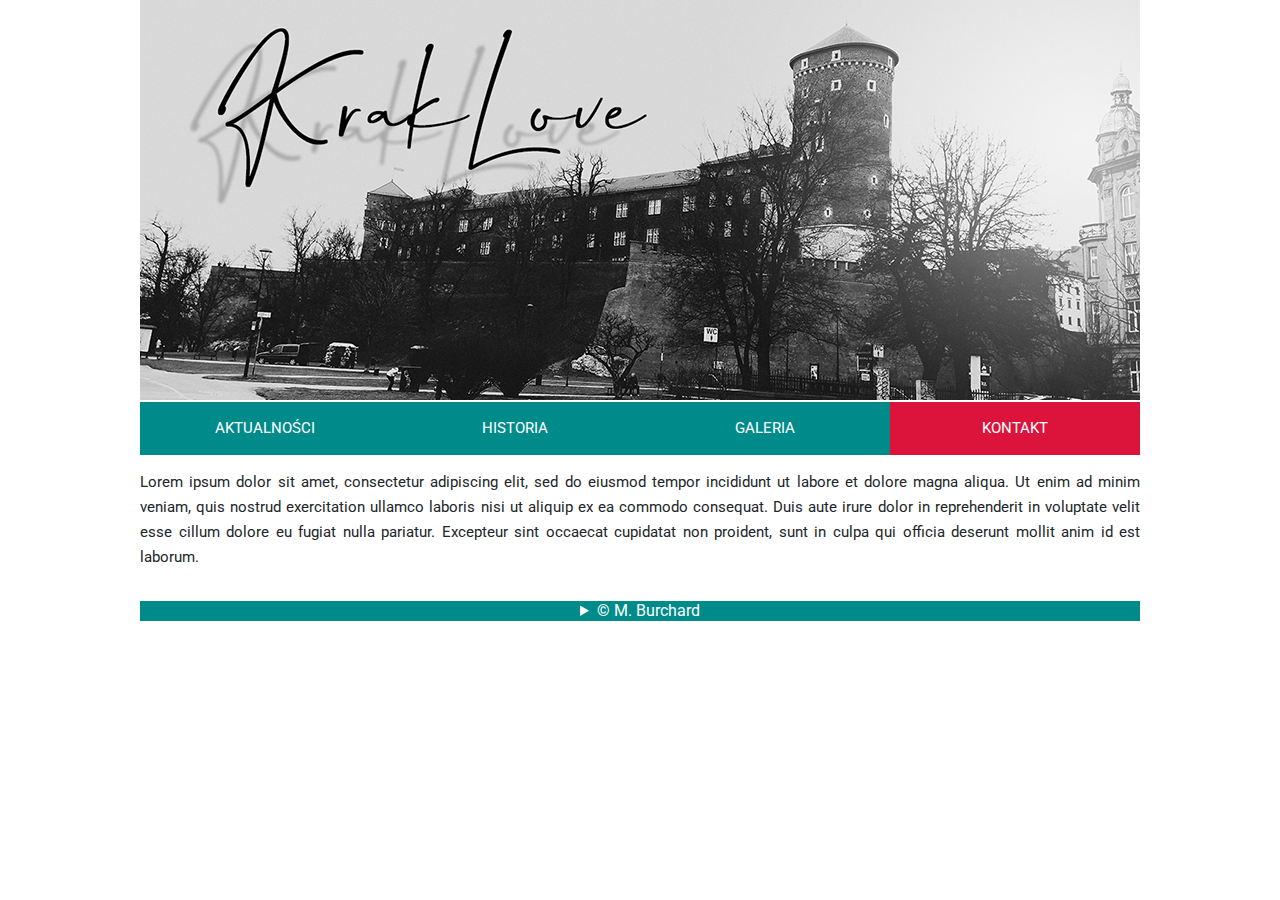
<file: contact.html>
<!DOCTYPE html>
<html lang="">
<head>
    <!-- kodowanie znaków -->
    <meta charset="utf-8">
    <!-- sposób wyświetlania na urządzeniach mobilnych -->
    <meta name="viewport" content="width=device-width, initial-scale=1.0">
    <title>KrakLove-strona testowa</title>
    <link href="https://fonts.googleapis.com/css?family=Mr+De+Haviland|Roboto&amp;subset=latin-ext" rel="stylesheet">
    <link rel="stylesheet" href="style.css">
    <link rel="shortcut icon" href="favicon.ico" />
    <!-- Bootstrap CSS -->
    <link rel="stylesheet" href="https://stackpath.bootstrapcdn.com/bootstrap/4.3.1/css/bootstrap.min.css" integrity="sha384-ggOyR0iXCbMQv3Xipma34MD+dH/1fQ784/j6cY/iJTQUOhcWr7x9JvoRxT2MZw1T" crossorigin="anonymous">
</head>

<body>
    <div id="wrapper">
        <header>
            <img src="header.jpg" width="1000" alt="zdjęcie header-Wawel" />
        </header>
        <nav>
            <a class="menu" href="index.html">aktualności</a>
            <a class="menu" href="history.html">historia</a>
            <a class="menu" href="gallery.html">galeria</a>
            <a class="menu active" href="contact.html">kontakt</a>
        </nav>
        <section>
            <p> Lorem ipsum dolor sit amet, consectetur adipiscing elit, sed do eiusmod tempor incididunt ut labore et dolore magna aliqua. Ut enim ad minim veniam, quis nostrud exercitation ullamco laboris nisi ut aliquip ex ea commodo consequat. Duis aute irure dolor in reprehenderit in voluptate velit esse cillum dolore eu fugiat nulla pariatur. Excepteur sint occaecat cupidatat non proident, sunt in culpa qui officia deserunt mollit anim id est laborum. </p>
        </section>
        <footer class="page-footer">
            <div class="container">
                <details>
                    <summary>© M. Burchard</summary>
                    <p class="p_footer">All photos on this web site are the property of maharett photography</p>
                </details>  
            </div>
        </footer>
    </div>
    
    <script src="https://code.jquery.com/jquery-3.3.1.slim.min.js" integrity="sha384-q8i/X+965DzO0rT7abK41JStQIAqVgRVzpbzo5smXKp4YfRvH+8abtTE1Pi6jizo" crossorigin="anonymous"></script>
    <script src="https://cdnjs.cloudflare.com/ajax/libs/popper.js/1.14.7/umd/popper.min.js" integrity="sha384-UO2eT0CpHqdSJQ6hJty5KVphtPhzWj9WO1clHTMGa3JDZwrnQq4sF86dIHNDz0W1" crossorigin="anonymous"></script>
    <script src="https://stackpath.bootstrapcdn.com/bootstrap/4.3.1/js/bootstrap.min.js" integrity="sha384-JjSmVgyd0p3pXB1rRibZUAYoIIy6OrQ6VrjIEaFf/nJGzIxFDsf4x0xIM+B07jRM" crossorigin="anonymous"></script>
    
</body>
</html>
</file>
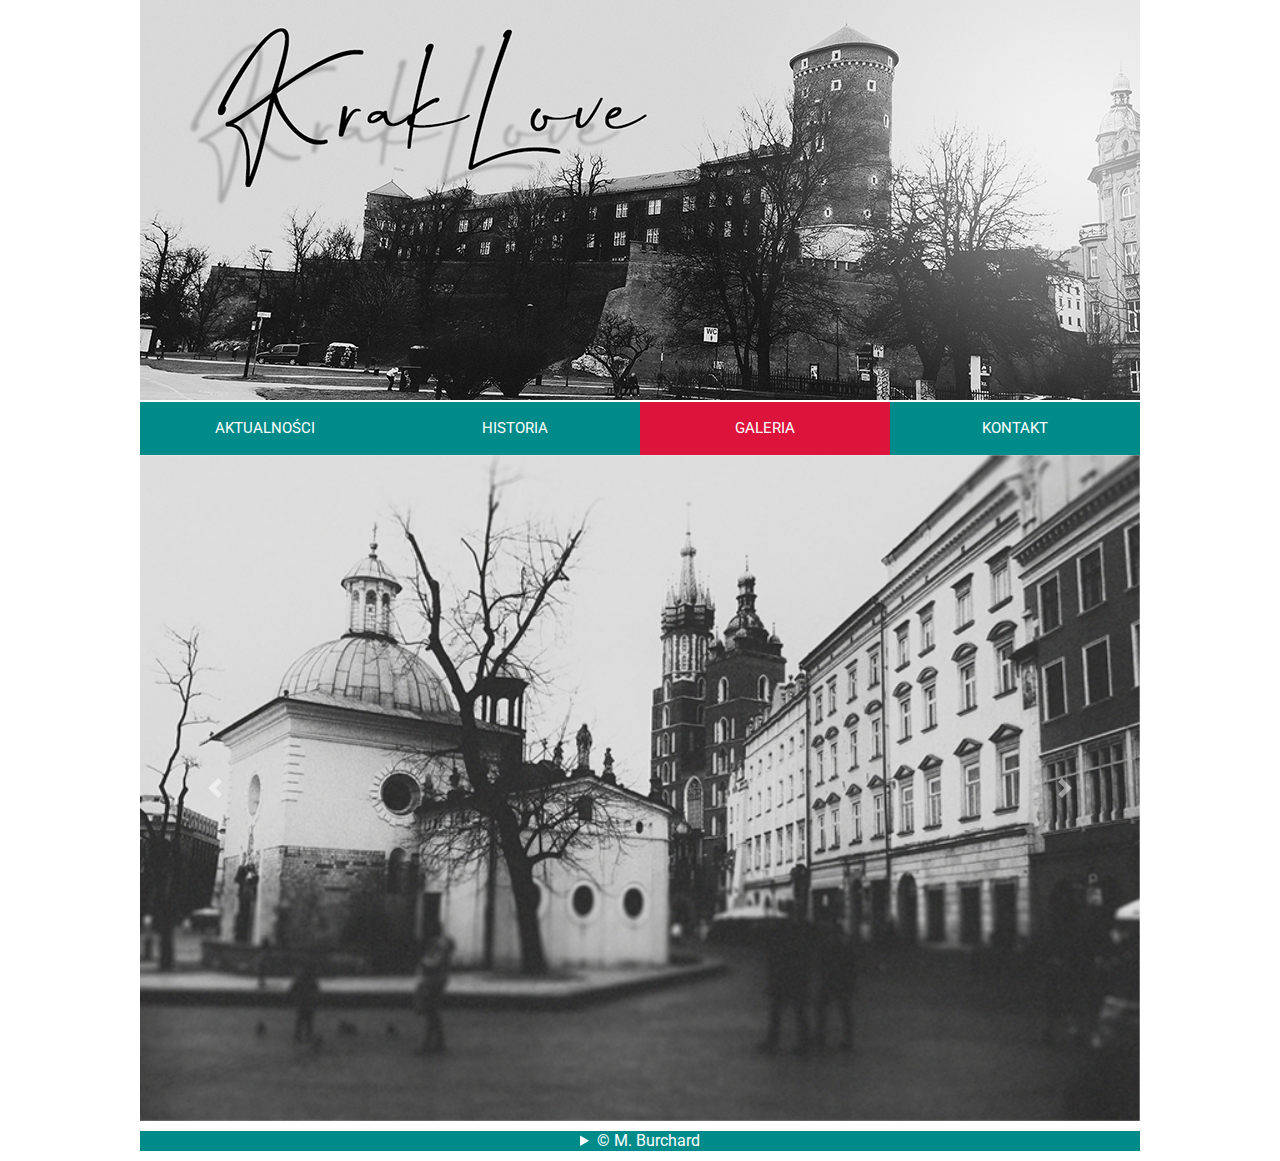
<file: gallery.html>
<!DOCTYPE html>
<html lang="">
<head>
    <!-- kodowanie znaków -->
    <meta charset="utf-8">
    <!-- sposób wyświetlania na urządzeniach mobilnych -->
    <meta name="viewport" content="width=device-width, initial-scale=1.0">
    <title>KrakLove-strona testowa</title>
    <link href="https://fonts.googleapis.com/css?family=Mr+De+Haviland|Roboto&amp;subset=latin-ext" rel="stylesheet">
    <link rel="stylesheet" href="style.css">
    <link rel="shortcut icon" href="favicon.ico" />
    <!-- Bootstrap CSS -->
    <link rel="stylesheet" href="https://stackpath.bootstrapcdn.com/bootstrap/4.3.1/css/bootstrap.min.css" integrity="sha384-ggOyR0iXCbMQv3Xipma34MD+dH/1fQ784/j6cY/iJTQUOhcWr7x9JvoRxT2MZw1T" crossorigin="anonymous">
</head>

<body>
    <div id="wrapper">
        <header>
            <img src="header.jpg" width="1000" alt="zdjęcie header-Wawel" />
        </header>
        <nav>
            <a class="menu" href="index.html">aktualności</a>
            <a class="menu" href="history.html">historia</a>
            <a class="menu active" href="gallery.html">galeria</a>
            <a class="menu " href="contact.html">kontakt</a>
        </nav>
        
   <div id="carouselExampleFade" class="carousel slide carousel-fade" data-ride="carousel">
  <div class="carousel-inner">
    <div class="carousel-item active">
      <img src="pictures/1%20(1).jpg" class="d-block w-100" alt="rynek1">
    </div>
    <div class="carousel-item">
      <img src="pictures/1%20(2).jpg" class="d-block w-100" alt="rynek2">
    </div>
    <div class="carousel-item">
      <img src="pictures/1%20(3).jpg" class="d-block w-100" alt="kladka">
    </div>
     <div class="carousel-item">
      <img src="pictures/1%20(4).jpg" class="d-block w-100" alt="rynek3">
    </div> 
  </div>
  <a class="carousel-control-prev" href="#carouselExampleFade" role="button" data-slide="prev">
    <span class="carousel-control-prev-icon" aria-hidden="true"></span>
    <span class="sr-only">Previous</span>
  </a>
  <a class="carousel-control-next" href="#carouselExampleFade" role="button" data-slide="next">
    <span class="carousel-control-next-icon" aria-hidden="true"></span>
    <span class="sr-only">Next</span>
  </a>
</div>
        
        <footer class="page-footer">
            <div class="container">
                <details>
                    <summary>© M. Burchard</summary>
                    <p class="p_footer">All photos on this web site are the property of maharett photography</p>
                </details>  
            </div>
        </footer>
    </div>
    
    <script src="https://code.jquery.com/jquery-3.3.1.slim.min.js" integrity="sha384-q8i/X+965DzO0rT7abK41JStQIAqVgRVzpbzo5smXKp4YfRvH+8abtTE1Pi6jizo" crossorigin="anonymous"></script>
    <script src="https://cdnjs.cloudflare.com/ajax/libs/popper.js/1.14.7/umd/popper.min.js" integrity="sha384-UO2eT0CpHqdSJQ6hJty5KVphtPhzWj9WO1clHTMGa3JDZwrnQq4sF86dIHNDz0W1" crossorigin="anonymous"></script>
    <script src="https://stackpath.bootstrapcdn.com/bootstrap/4.3.1/js/bootstrap.min.js" integrity="sha384-JjSmVgyd0p3pXB1rRibZUAYoIIy6OrQ6VrjIEaFf/nJGzIxFDsf4x0xIM+B07jRM" crossorigin="anonymous"></script>
  
</body>
</html>
</file>
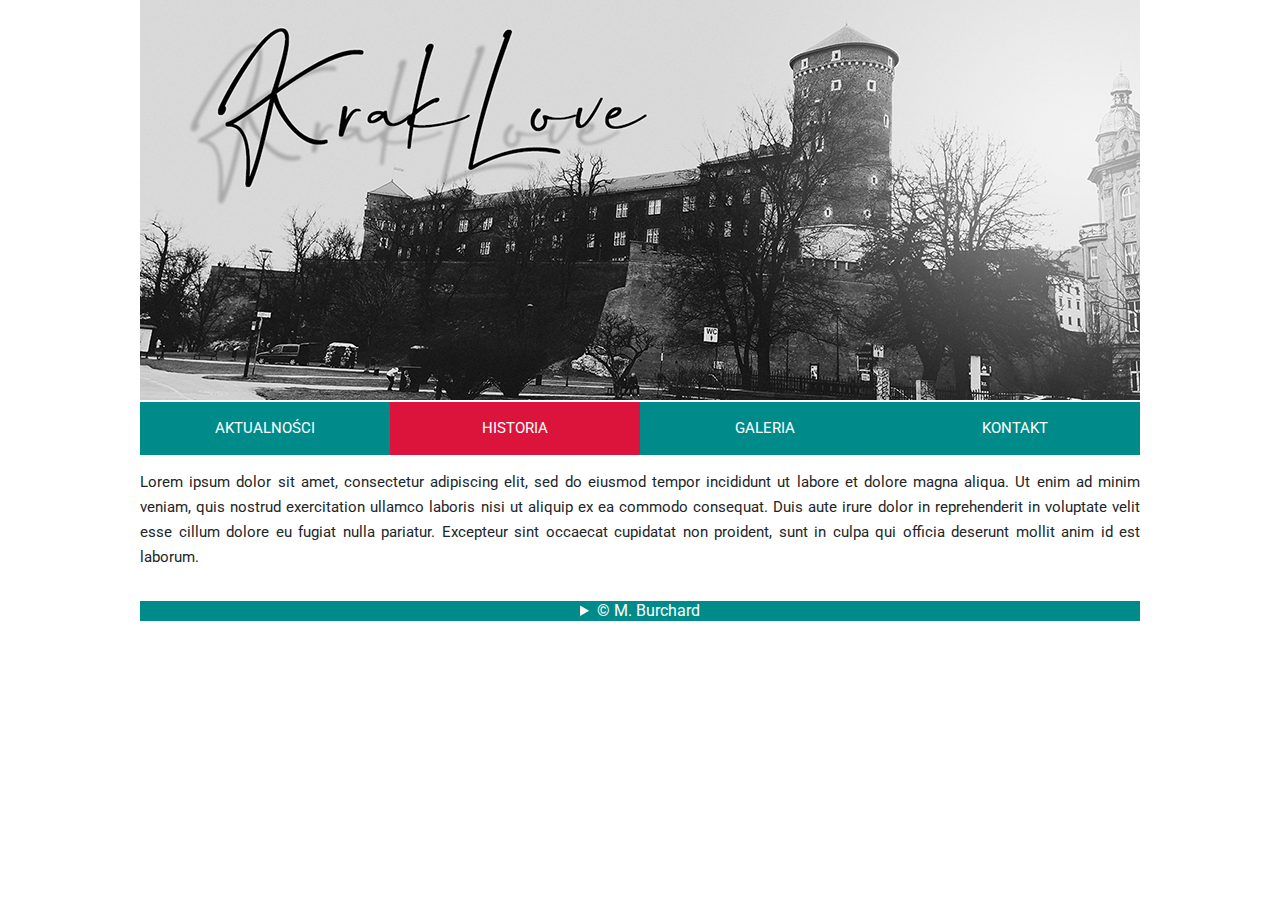
<file: history.html>
<!DOCTYPE html>
<html lang="">
<head>
    <!-- kodowanie znaków -->
    <meta charset="utf-8">
    <!-- sposób wyświetlania na urządzeniach mobilnych -->
    <meta name="viewport" content="width=device-width, initial-scale=1.0">
    <title>KrakLove-strona testowa</title>
    <link href="https://fonts.googleapis.com/css?family=Mr+De+Haviland|Roboto&amp;subset=latin-ext" rel="stylesheet">
    <link rel="stylesheet" href="style.css">
    <link rel="shortcut icon" href="favicon.ico" />
    <!-- Bootstrap CSS -->
    <link rel="stylesheet" href="https://stackpath.bootstrapcdn.com/bootstrap/4.3.1/css/bootstrap.min.css" integrity="sha384-ggOyR0iXCbMQv3Xipma34MD+dH/1fQ784/j6cY/iJTQUOhcWr7x9JvoRxT2MZw1T" crossorigin="anonymous">
</head>

<body>
    <div id="wrapper">
        <header>
            <img src="header.jpg" width="1000" alt="zdjęcie header-Wawel" />
        </header>
        <nav>
            <a class="menu" href="index.html">aktualności</a>
            <a class="menu active" href="history.html">historia</a>
            <a class="menu" href="gallery.html">galeria</a>
            <a class="menu " href="contact.html">kontakt</a>
        </nav>
        <section>
            <p> Lorem ipsum dolor sit amet, consectetur adipiscing elit, sed do eiusmod tempor incididunt ut labore et dolore magna aliqua. Ut enim ad minim veniam, quis nostrud exercitation ullamco laboris nisi ut aliquip ex ea commodo consequat. Duis aute irure dolor in reprehenderit in voluptate velit esse cillum dolore eu fugiat nulla pariatur. Excepteur sint occaecat cupidatat non proident, sunt in culpa qui officia deserunt mollit anim id est laborum. </p>
        </section>
        <footer class="page-footer">
            <div class="container">
                <details>
                    <summary>© M. Burchard</summary>
                    <p class="p_footer">All photos on this web site are the property of maharett photography</p>
                </details>  
            </div>
        </footer>
    </div>
    
    <script src="https://code.jquery.com/jquery-3.3.1.slim.min.js" integrity="sha384-q8i/X+965DzO0rT7abK41JStQIAqVgRVzpbzo5smXKp4YfRvH+8abtTE1Pi6jizo" crossorigin="anonymous"></script>
    <script src="https://cdnjs.cloudflare.com/ajax/libs/popper.js/1.14.7/umd/popper.min.js" integrity="sha384-UO2eT0CpHqdSJQ6hJty5KVphtPhzWj9WO1clHTMGa3JDZwrnQq4sF86dIHNDz0W1" crossorigin="anonymous"></script>
    <script src="https://stackpath.bootstrapcdn.com/bootstrap/4.3.1/js/bootstrap.min.js" integrity="sha384-JjSmVgyd0p3pXB1rRibZUAYoIIy6OrQ6VrjIEaFf/nJGzIxFDsf4x0xIM+B07jRM" crossorigin="anonymous"></script>
    
</body>
</html>
</file>
<file: style.css>
* {
	margin: 0;
	padding: 0;
	font-family: Roboto;
	box-sizing: border-box;
}

body {
	background-color: beige;
}

#wrapper {
	max-width: 1000px;
	margin: 0 auto;
	background-color: white;
}

header img {
	width: 100%;
	display: block;
}

nav {
	overflow: hidden;
}

nav a {
	display: block;
	width: 25%;
	float: left;
	text-align: center;
	text-decoration: none;
	background-color: darkcyan;
	color: white;
	padding: 15px 20px;
	margin: 2px 0 0.2px;
	text-transform: uppercase;
	font-size: 15px;
	-webkit-transition: all 1s ease;
	-moz-transition: all 1s ease;
	transition: all 1s ease;
}

nav a:hover {
	background-color: crimson;
	cursor: pointer;
}

.active {
	background-color: crimson;
}

article {
	margin-top: 30px;
	margin-bottom: 20px;
	padding: 0 20px;
}

h1 {
	font-size: 25px;
	text-align: center;
	margin: 0 20% 20px 20%;
	padding-bottom: 15px;
	border-bottom: 2px solid crimson;
}

img.left {
	float: left;
	margin: 0 10px 10px 0;
	width: 50%;
	border-radius: 10%;
}

p {
	text-align: justify;
	line-height: 25px;
	font-size: 15px;
	padding: 15px 0;
}

iframe {
	width: 100%;
}

footer {
	background-color: darkcyan;
	height: 40%;
	color: white;
	line-height: 20px;
	text-align: center;
	margin: 10px 0;
}

.p_footer {
	text-align: center;
}

.w3c {
	margin-left: 42em;
}

@media (max-width: 800px) {
	nav a {
		width: 50%;
		font-size: 20px;
	}

	h1 {
		font-size: 10px;
	}

	p {
		font-size: 15px;
	}
}

@media (max-width: 500px) {
	nav a {
		width: 100%;
	}

	h1 {
		font-size: 10px;
	}

	p {
		text-align: justify;
		font-size: 12px;
	}

	.p_footer {
		font-size: 12px;
	}

}
</file>
